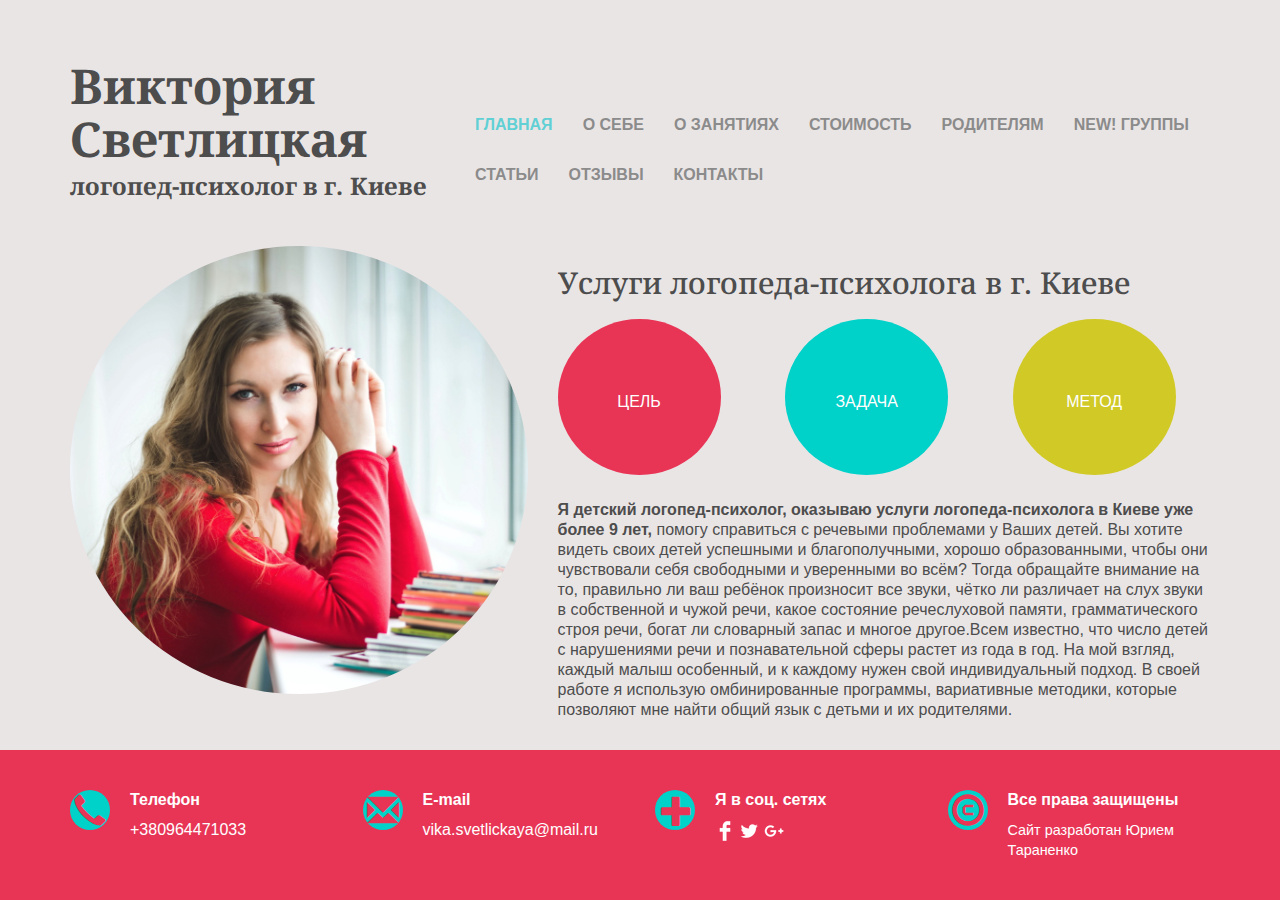
<file: logopedplus_html/index.html>
<!DOCTYPE html>
<html lang="ru">
<head>
	<meta charset="UTF-8">
	<meta name="viewport" content="width=device-width, initial-scale=1.0">
	<title>Логопед-психолог в г. Киеве Светлицкая Виктория Сергеевна</title>
	<link href="css/bootstrap.min.css" rel="stylesheet">
	<link href="css/jquery.bxslider.css" rel="stylesheet">
	<link href='https://fonts.googleapis.com/css?family=Noto+Serif:400,700&subset=cyrillic,cyrillic-ext' rel='stylesheet' type='text/css'>
    <link href="style.css" rel="stylesheet">
</head>
<body>
	<div id="bg-wrapper">
		<div class="head-and-content">
			<div class="container">
				<div class="row" id="header">
					<div class="col-md-4">
						<h1 class="head-text">Виктория Светлицкая</h1>
						<p class="head-text">логопед-психолог в г.<span id="probel">.</span>Киеве</p>
					</div>
				<div class="col-md-8">
					<ul id="navbar" class="nav navbar-nav">
                		<li class="active"><a href="#">ГЛАВНАЯ</a></li>
               			<li><a href="#">О СЕБЕ</a></li>
                 		<li><a href="#">О ЗАНЯТИЯХ</a></li>
                 		<li><a href="#">СТОИМОСТЬ</a></li>
                 		<li><a href="#">РОДИТЕЛЯМ</a></li>
                 		<li><a href="#">NEW! ГРУППЫ</a></li>
                 		<li><a href="#">СТАТЬИ</a></li>
                 		<li><a href="#">ОТЗЫВЫ</a></li>
                 		<li><a href="#">КОНТАКТЫ</a></li>

            		</ul>
				</div>
			</div>
			<div class="row" id="content">
				<div id="head-foto" class="col-md-5" >
					<img src="images/head-foto.jpg">
				</div>
				<div class="col-md-7">
					<h2>Услуги логопеда-психолога в г. Киеве</h2>
					<a href="#" id="red">
						<div>
							<span>ЦЕЛЬ</span>
						</div>
						</a>
					<a href="#" id="blue">
						<div>
							<span>ЗАДАЧА</span>
						</div>
						</a>
					<a href="#" id="yellow">
						<div>
							<span>МЕТОД</span>
						</div>
						</a>
					<p><strong>Я детский логопед-психолог, оказываю услуги логопеда-психолога в Киеве уже более 9 лет,</strong> помогу справиться с речевыми проблемами у  Ваших детей. Вы хотите видеть своих детей успешными и благополучными, хорошо образованными, чтобы они чувствовали себя свободными и уверенными во всём? Тогда обращайте внимание на то, правильно ли  ваш ребёнок произносит все звуки, чётко ли различает на слух звуки в собственной и чужой речи, какое состояние речеслуховой памяти, грамматического строя речи, богат ли словарный запас и многое другое.Всем известно, что число детей с нарушениями речи и познавательной сферы растет из года в год. На мой взгляд, каждый малыш особенный, и к каждому нужен свой индивидуальный подход. В своей работе я использую омбинированные программы, вариативные методики, которые позволяют мне найти общий язык с детьми и их родителями.</p>
				</div>
			</div>
		</div>
		</div>
		<div id="bg-wrapper-footer">
			<div class="container">
				<div class="row" id="footer">
					<div class="col-md-3">
						<div class="wrapper-glif">
							<span class="glyphicon glyphicon-earphone"></span>
						</div>
						<p>Телефон</p>
						<p>+380964471033</p>
					</div>
					<div class="col-md-3">
						<div class="wrapper-glif">
							<span class="glyphicon glyphicon-envelope"></span>
						</div>
						<p>E-mail</p>
						<p>vika.svetlickaya@mail.ru</p>	
					</div>
					<div class="col-md-3">
						<div class="wrapper-glif plus">
							<span class="glyphicon glyphicon-plus"></span>
						</div>
						<p>Я в соц. сетях</p>
							<div><img src="images/facebook.png" alt="Я  в Фейсбуке">
								<img src="images/twitter.png" alt=" Я в Твиттере">
								<img src="images/google.png" alt=" Я в Гугл +">	
							</div>
					</div>

					<div class="col-md-3 col-xs-12">
						<div class="wrapper-glif">
							<span class="glyphicon glyphicon-copyright-mark"></span>
						</div>
						<p>Все права защищены</p>
						<a href="http://site4you.kiev.ua">Сайт разработан Юрием Тараненко</a>
					</div>
				</div>
			</div>
		</div>
	</div>
	<script src="js/jquery-1.11.3.min.js"></script>
	<script src="js/jquery.bxslider.min.js"></script>
    <script src="js/bootstrap.min.js"></script>
    <script src="js/myjs.js"></script>	
</body>
</html>
</file>
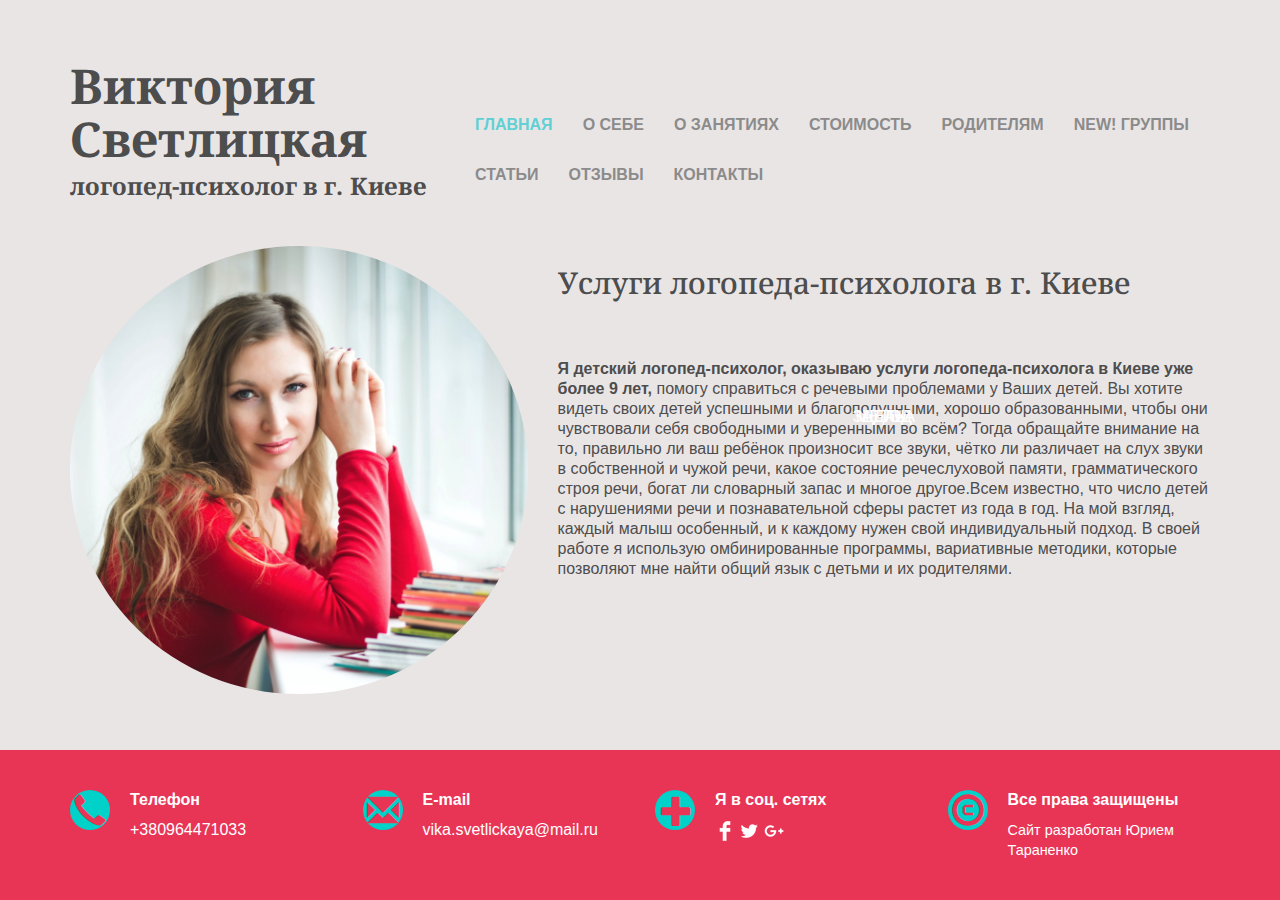
<file: wp-content/themes/logoped/index.html>
<!DOCTYPE html>
<html lang="ru">
<head>
	<meta charset="UTF-8">
	<title>Логопед-психолог в г. Киеве Светлицкая Виктория Сергеевна</title>
	<link href="css/bootstrap.min.css" rel="stylesheet">
	<link href="css/jquery.bxslider.css" rel="stylesheet">
	<link href='https://fonts.googleapis.com/css?family=Noto+Serif:400,700&subset=cyrillic,cyrillic-ext' rel='stylesheet' type='text/css'>
    <link href="style.css" rel="stylesheet">
</head>
<body>
	<div id="bg-wrapper">
		<div class="head-and-content">
			<div class="container">
				<div class="row" id="header">
					<div class="col-md-4">
						<h1 class="head-text">Виктория Светлицкая</h1>
						<p class="head-text">логопед-психолог в г.<span id="probel">.</span>Киеве</p>
					</div>
				<div class="col-md-8">
					<ul id="navbar" class="nav navbar-nav">
                		<li class="active"><a href="#">ГЛАВНАЯ</a></li>
               			<li><a href="#">О СЕБЕ</a></li>
                 		<li><a href="#">О ЗАНЯТИЯХ</a></li>
                 		<li><a href="#">СТОИМОСТЬ</a></li>
                 		<li><a href="#">РОДИТЕЛЯМ</a></li>
                 		<li><a href="#">NEW! ГРУППЫ</a></li>
                 		<li><a href="#">СТАТЬИ</a></li>
                 		<li><a href="#">ОТЗЫВЫ</a></li>
                 		<li><a href="#">КОНТАКТЫ</a></li>

            		</ul>
				</div>
			</div>
			<div class="row" id="content">
				<div id="head-foto" class="col-md-5" >
					<img src="images/head-foto.jpg">
				</div>
				<div class="col-md-7">
					<h2>Услуги логопеда-психолога в г. Киеве</h2>
					<a href="#" id="red">
						<div>
							<span>ЦЕЛЬ</span>
						</div>
						</a>
					<a href="#" id="blue">
						<div>
							<span>ЗАДАЧА</span>
						</div>
						</a>
					<a href="#" id="yellow">
						<div>
							<span>МЕТОД</span>
						</div>
						</a>
					<p><strong>Я детский логопед-психолог, оказываю услуги логопеда-психолога в Киеве уже более 9 лет,</strong> помогу справиться с речевыми проблемами у  Ваших детей. Вы хотите видеть своих детей успешными и благополучными, хорошо образованными, чтобы они чувствовали себя свободными и уверенными во всём? Тогда обращайте внимание на то, правильно ли  ваш ребёнок произносит все звуки, чётко ли различает на слух звуки в собственной и чужой речи, какое состояние речеслуховой памяти, грамматического строя речи, богат ли словарный запас и многое другое.Всем известно, что число детей с нарушениями речи и познавательной сферы растет из года в год. На мой взгляд, каждый малыш особенный, и к каждому нужен свой индивидуальный подход. В своей работе я использую омбинированные программы, вариативные методики, которые позволяют мне найти общий язык с детьми и их родителями.</p>
				</div>
			</div>
		</div>
		</div>
		<div id="bg-wrapper-footer">
			<div class="container">
				<div class="row" id="footer">
					<div class="col-md-3">
						<div class="wrapper-glif">
							<span class="glyphicon glyphicon-earphone"></span>
						</div>
						<p>Телефон</p>
						<p>+380964471033</p>
					</div>
					<div class="col-md-3">
						<div class="wrapper-glif">
							<span class="glyphicon glyphicon-envelope"></span>
						</div>
						<p>E-mail</p>
						<p>vika.svetlickaya@mail.ru</p>	
					</div>
					<div class="col-md-3">
						<div class="wrapper-glif plus">
							<span class="glyphicon glyphicon-plus"></span>
						</div>
						<p>Я в соц. сетях</p>
							<div><img src="images/facebook.png" alt="Я  в Фейсбуке">
								<img src="images/twitter.png" alt=" Я в Твиттере">
								<img src="images/google.png" alt=" Я в Гугл +">	
							</div>
					</div>

					<div class="col-md-3 col-xs-12">
						<div class="wrapper-glif">
							<span class="glyphicon glyphicon-copyright-mark"></span>
						</div>
						<p>Все права защищены</p>
						<a href="http://site4you.kiev.ua">Сайт разработан Юрием Тараненко</a>
					</div>
				</div>
			</div>
		</div>
	</div>
	<script src="js/jquery-1.11.3.min.js"></script>
	<script src="js/jquery.bxslider.min.js"></script>
    <script src="js/bootstrap.min.js"></script>
    <script src="js/myjs.js"></script>	
</body>
</html>
</file>
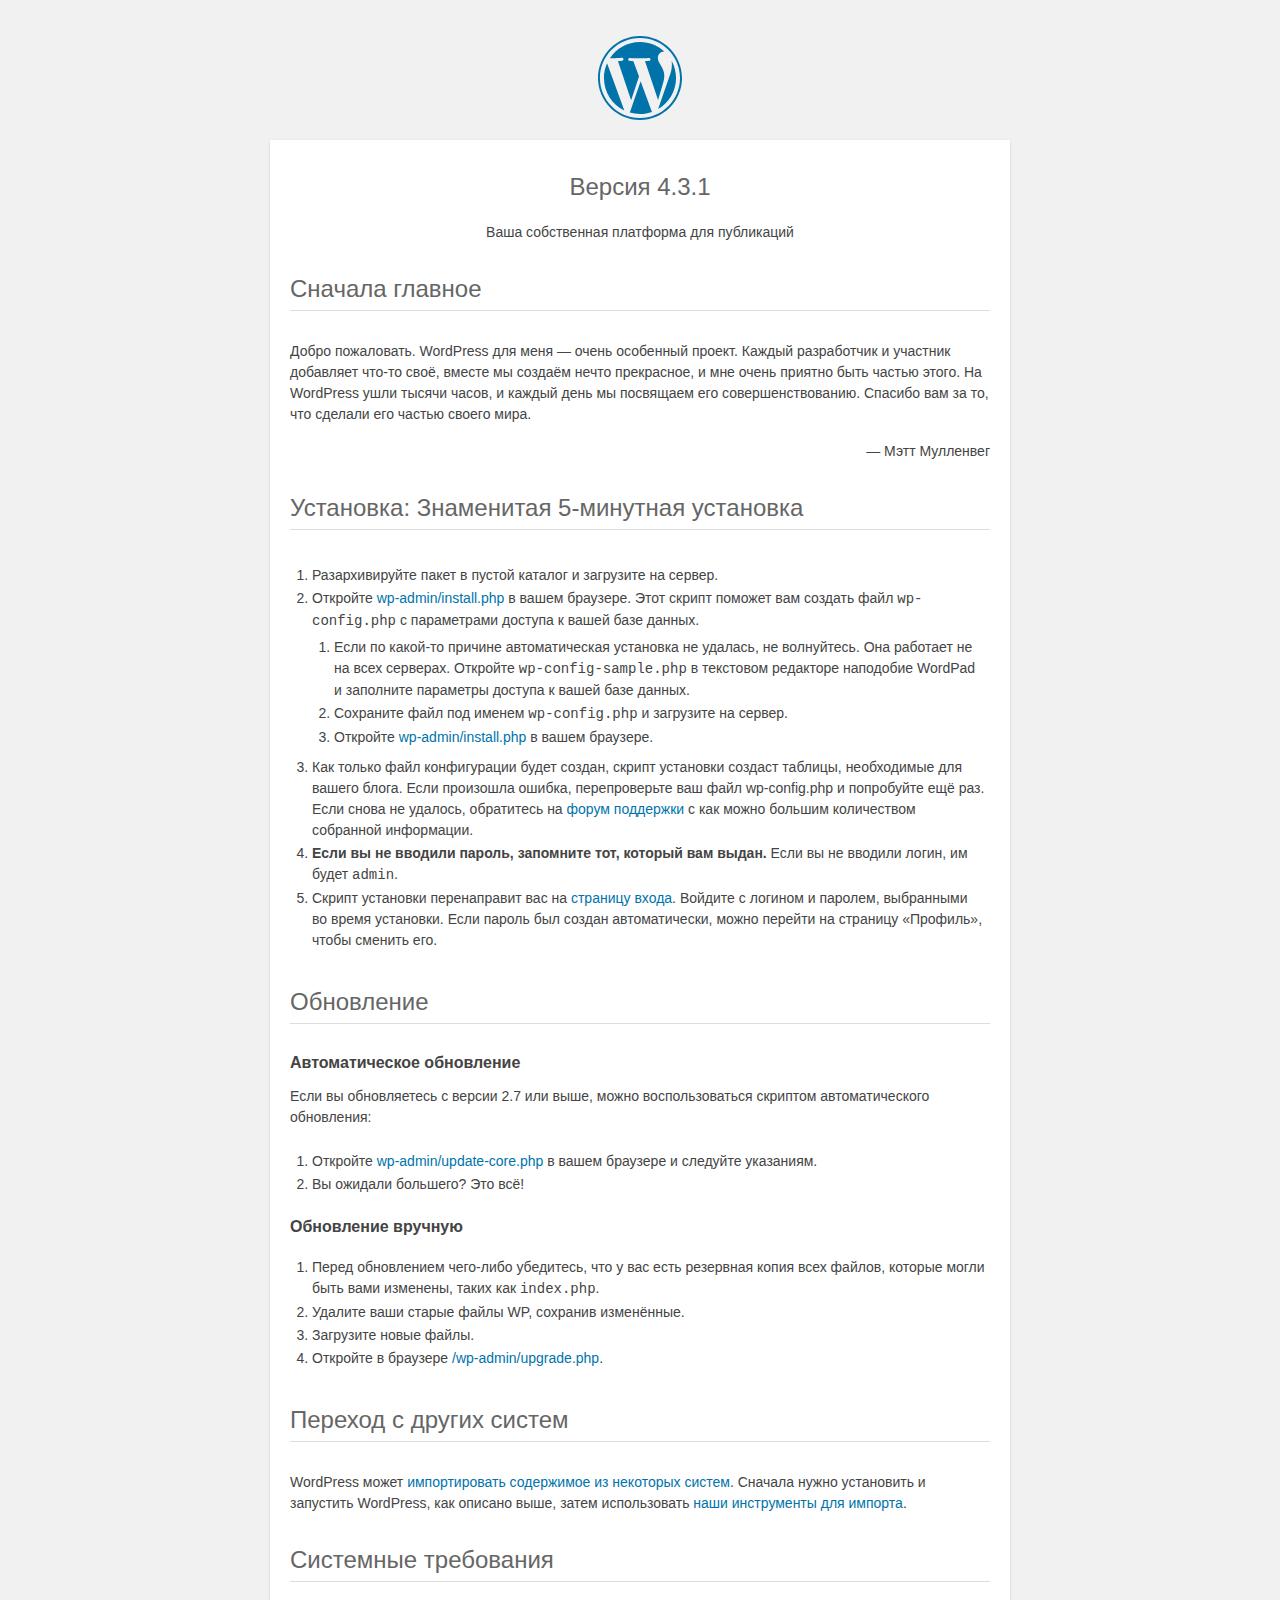
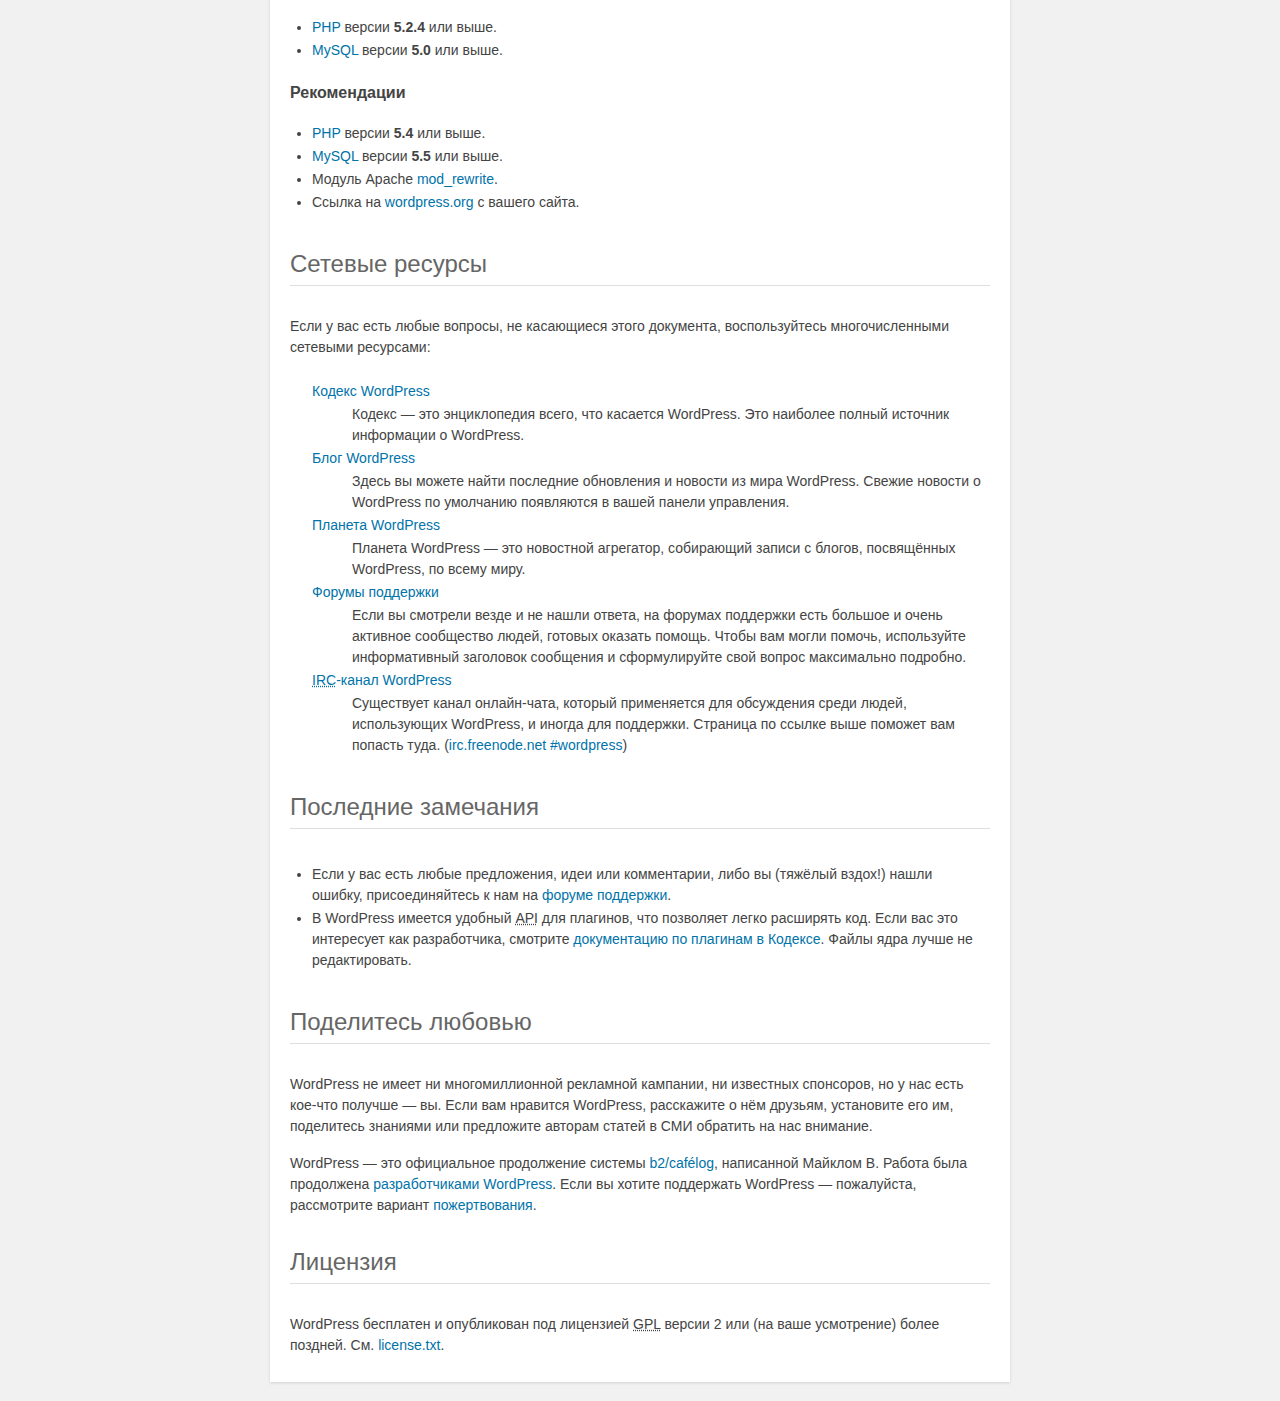
<file: readme.html>
<!DOCTYPE html PUBLIC "-//W3C//DTD XHTML 1.0 Strict//EN" "http://www.w3.org/TR/xhtml1/DTD/xhtml1-strict.dtd">
<html xmlns="http://www.w3.org/1999/xhtml">
<head>
	<meta name="viewport" content="width=device-width" />
	<meta http-equiv="Content-Type" content="text/html; charset=utf-8" />
	<title>WordPress &#8250; ReadMe</title>
	<link rel="stylesheet" href="wp-admin/css/install.css?ver=20100228" type="text/css" />
</head>
<body>
<h1 id="logo">
	<a href="https://wordpress.org/"><img alt="WordPress" src="wp-admin/images/wordpress-logo.png" /></a>
	<br /> Версия 4.3.1
</h1>
<p style="text-align: center">Ваша собственная платформа для публикаций</p>

<h1>Сначала главное</h1>
<p>Добро пожаловать. WordPress для меня &#8212; очень особенный проект. Каждый разработчик и участник добавляет что-то своё, вместе мы создаём нечто прекрасное, и мне очень приятно быть частью этого. На WordPress ушли тысячи часов, и каждый день мы посвящаем его совершенствованию. Спасибо вам за то, что сделали его частью своего мира.</p>
<p style="text-align: right">&#8212; Мэтт Мулленвег</p>

<h1>Установка: Знаменитая 5-минутная установка</h1>
<ol>
	<li>Разархивируйте пакет в пустой каталог и загрузите на сервер.</li>
	<li>Откройте <span class="file"><a href="wp-admin/install.php">wp-admin/install.php</a></span> в вашем браузере. Этот скрипт поможет вам создать файл <code>wp-config.php</code> с параметрами доступа к вашей базе данных.
		<ol>
			<li>Если по какой-то причине автоматическая установка не удалась, не волнуйтесь. Она работает не на всех серверах. Откройте <code>wp-config-sample.php</code> в текстовом редакторе наподобие WordPad и заполните параметры доступа к вашей базе данных.</li>
			<li>Сохраните файл под именем <code>wp-config.php</code> и загрузите на сервер.</li>
			<li>Откройте <span class="file"><a href="wp-admin/install.php">wp-admin/install.php</a></span> в вашем браузере.</li>
		</ol>
	</li>
	<li>Как только файл конфигурации будет создан, скрипт установки создаст таблицы, необходимые для вашего блога. Если произошла ошибка, перепроверьте ваш файл <span class="file">wp-config.php</span> и попробуйте ещё раз. Если снова не удалось, обратитесь на <a href="http://ru.forums.wordpress.org/">форум поддержки</a> с как можно большим количеством собранной информации.</li>
	<li><strong>Если вы не вводили пароль, запомните тот, который вам выдан.</strong> Если вы не вводили логин, им будет <code>admin</code>.</li>
	<li> Скрипт установки перенаправит вас на <a href="wp-login.php">страницу входа</a>. Войдите с логином и паролем, выбранными во время установки. Если пароль был создан автоматически, можно перейти на страницу &laquo;Профиль&raquo;, чтобы сменить его.</li>
</ol>

<h1>Обновление</h1>
<h2>Автоматическое обновление</h2>
<p>Если вы обновляетесь с версии 2.7 или выше, можно воспользоваться скриптом автоматического обновления:</p>
<ol>
	<li>Откройте <span class="file"><a href="wp-admin/update-core.php">wp-admin/update-core.php</a></span> в вашем браузере и следуйте указаниям.</li>
	<li>Вы ожидали большего? Это всё!</li>
</ol>

<h2>Обновление вручную</h2>
<ol>
	<li>Перед обновлением чего-либо убедитесь, что у вас есть резервная копия всех файлов, которые могли быть вами изменены, таких как <code>index.php</code>.</li>
	<li>Удалите ваши старые файлы WP, сохранив изменённые.</li>
	<li>Загрузите новые файлы.</li>
	<li>Откройте в браузере <span class="file"><a href="wp-admin/upgrade.php">/wp-admin/upgrade.php</a>.</span></li>
</ol>

<h1>Переход с других систем</h1>
<p>WordPress может <a href="http://codex.wordpress.org/Importing_Content">импортировать содержимое из некоторых систем</a>. Сначала нужно установить и запустить WordPress, как описано выше, затем использовать <a href="wp-admin/import.php" title="Импорт в WordPress">наши инструменты для импорта</a>.</p>

<h1>Системные требования</h1>
<ul>
	<li><a href="http://php.net/">PHP</a> версии <strong>5.2.4</strong> или выше.</li>
	<li><a href="http://www.mysql.com/">MySQL</a> версии <strong>5.0</strong> или выше.</li>
</ul>

<h2>Рекомендации</h2>
<ul>
	<li><a href="http://php.net/">PHP</a> версии <strong>5.4</strong> или выше.</li>
	<li><a href="http://www.mysql.com/">MySQL</a> версии <strong>5.5</strong> или выше.</li>
	<li>Модуль Apache <a href="http://httpd.apache.org/docs/2.2/mod/mod_rewrite.html">mod_rewrite</a>.</li>
	<li>Ссылка на <a href="https://wordpress.org/">wordpress.org</a> c вашего сайта.</li>
</ul>

<h1>Сетевые ресурсы</h1>
<p>Если у вас есть любые вопросы, не касающиеся этого документа, воспользуйтесь многочисленными сетевыми ресурсами:</p>
<dl>
	<dt><a href="http://codex.wordpress.org/Заглавная_страница">Кодекс WordPress</a></dt>
		<dd>Кодекс &#8212; это энциклопедия всего, что касается WordPress. Это наиболее полный источник информации о WordPress.</dd>
	<dt><a href="https://wordpress.org/news/">Блог WordPress</a></dt>
		<dd>Здесь вы можете найти последние обновления и новости из мира WordPress. Свежие новости о WordPress по умолчанию появляются в вашей панели управления.</dd>
	<dt><a href="https://planet.wordpress.org/">Планета WordPress </a></dt>
		<dd>Планета WordPress &#8212; это новостной агрегатор, собирающий записи с блогов, посвящённых WordPress, по всему миру.</dd>
	<dt><a href="http://ru.forums.wordpress.org/">Форумы поддержки</a></dt>
		<dd>Если вы смотрели везде и не нашли ответа, на форумах поддержки есть большое и очень активное сообщество людей, готовых оказать помощь. Чтобы вам могли помочь, используйте информативный заголовок сообщения и сформулируйте свой вопрос максимально подробно.</dd>
	<dt><a href="http://codex.wordpress.org/IRC"><abbr title="Internet Relay Chat">IRC</abbr>-канал WordPress</a></dt>
		<dd>Существует канал онлайн-чата, который применяется для обсуждения среди людей, использующих WordPress, и иногда для поддержки. Страница по ссылке выше поможет вам попасть туда. (<a href="irc://irc.freenode.net/wordpress">irc.freenode.net #wordpress</a>)</dd>
</dl>

<h1>Последние замечания</h1>
<ul>
	<li>Если у вас есть любые предложения, идеи или комментарии, либо вы (тяжёлый вздох!) нашли ошибку, присоединяйтесь к нам на <a href="http://ru.forums.wordpress.org/">форуме поддержки</a>.</li>
	<li>В WordPress имеется удобный <abbr title="application programming interface">API</abbr> для плагинов, что позволяет легко расширять код. Если вас это интересует как разработчика, смотрите <a href="http://codex.wordpress.org/Plugin_API" title="API WordPress для плагинов">документацию по плагинам в Кодексе</a>. Файлы ядра лучше не редактировать.</li>
</ul>

<h1>Поделитесь любовью</h1>
<p>WordPress не имеет ни многомиллионной рекламной кампании, ни известных спонсоров, но у нас есть кое-что получше &#8212; вы. Если вам нравится WordPress, расскажите о нём друзьям, установите его им, поделитесь знаниями или предложите авторам статей в СМИ обратить на нас внимание.</p>

<p>WordPress &#8212; это официальное продолжение системы <a href="http://cafelog.com/">b2/caf&#233;log</a>, написанной Майклом В. Работа была продолжена <a href="https://wordpress.org/about/">разработчиками WordPress</a>. Если вы хотите поддержать WordPress &#8212; пожалуйста, рассмотрите вариант <a href="https://wordpress.org/donate/" title="Пожертвования для WordPress">пожертвования</a>.</p>

<h1>Лицензия</h1>
<p>WordPress бесплатен и опубликован под лицензией <abbr title="GNU General Public License">GPL</abbr> версии 2 или (на ваше усмотрение) более поздней. См. <a href="license.txt">license.txt</a>.</p>

</body>
</html>
</file>
<file: logopedplus_html/style.css>
body {
    margin: 0;
    font-family:Arial,serif,Verdana, Helvetica, sans-serif;
    font-size: 16px;
    line-height: 20px;
    color: #4D4D4D;
    background-color: #EAE5E5;
    height: 100%;
}
#probel{
    color: #EAE5E5;
}
#bg-wrapper, html,body{
    height: 100%;
}
.head-and-content{
    min-height: 100%;
    padding-bottom: 150px;
    
}
#header h1{
    font-size: 3em;
    font-weight: bold;
}
#header p{
    font-size: 1.5em;
    font-weight: bold;
}
.head-text{
    font-family: 'Noto Serif', serif;
}
#navbar li a{
    font-weight: bold;
    color: #8B8B8B;

}
.active>a{
    color: #61D0D4!important;
}
#header>div:first-child{
    margin-top: 40px;
}
#header>div:last-child{
    margin-top: 100px;
}
#navbar>li>a:hover{
    background-color: transparent;
}
#head-foto img{
    border-radius:50%;
    width:100%;
}
#content{
    margin-top: 40px;
}
#content>div:last-child a{
    
    width:25%;
   padding: 12%;
    position: relative;
    display: inline-block;
   border-radius: 50%;
}
a#red:hover {
    background-color: #A3263C;
    transition: background-color 0.4s ease 0s;
}
#red{
    background-color: #E83556;
    margin-right: 60px;
}
#blue{
    background-color: #00d1c9;
    margin-right: 60px;
}
a#blue:hover {
    background-color: #418B8D;
    transition: background-color 0.4s ease 0s;
}
#yellow{
   background-color: #d1c926;
}
a#yellow:hover {
    background-color: #BDB622;
    transition: background-color 0.4s ease 0s;
}
#content>div:last-child a div{
    position: absolute;
    width: 100%;
    left:0;
    text-align: center;
    vertical-align: middle;
    top:47%;

  
    
}
#content>div:last-child h2{
    margin-bottom: 20px;
     font-family: 'Noto Serif', serif;
}
#content>div:last-child a div span{
      text-align: center;
      color:#fff;

}
#content>div:last-child>p{
    margin-top: 20px;
}
#bg-wrapper-footer{
        background-color: #E83556;
        padding: 40px 0;
        margin-top: -150px;

}
.wrapper-glif>span{
    
    
    font-size: 2em;
   
   color:#E83556;
   margin-top: 3px;
   
}
.wrapper-glif{
    width:40px;
    height: 40px;
    border-radius: 50%;
    background-color:#00d1c9;
    float:left;
    margin: 0 20px 20px 0;
    text-align:center;
    vertical-align: middle;
    color:#fff;
}
.plus span{
    margin-left: 3px;
}
#footer div p:nth-child(2){
    font-weight: bold;

}
#footer p{
    color:#fff;
}
#footer a{
    color:#fff;
    text-decoration: none;
    font-size: 0.9em;
}
@media screen and (max-width: 767px) {
   #content>div:last-child a {
    width: 20%;
    padding: 10%;
    }
    #content>div:last-child a div span {
    
    font-size: 0.9em;
    }
    #content>div:last-child a div {
    top: 43%;
    }
}
</file>
<file: wp-content/themes/logoped/style.css>
/*
Theme Name: logoped
Author: Taranenko IURII
Version: 1.0
*/
body {
    margin: 0;
    font-family:Arial,serif,Verdana, Helvetica, sans-serif;
    font-size: 16px;
    line-height: 20px;
    color: #4D4D4D;
    background-color: #EAE5E5;
    height: 100%;
}
a{
    outline: none!important;
}

#probel{
    color: #EAE5E5;
}
#bg-wrapper, html,body{
    height: 100%;
}
.head-and-content{
    min-height: 100%;
    padding-bottom: 150px;
    
}
#header h1{
    font-size: 3em;
    font-weight: bold;
}
#header p{
    font-size: 1.5em;
    font-weight: bold;
}
.head-text{
    font-family: 'Noto Serif', serif;
}
#navbar li a{
    font-weight: bold;
    color: #8B8B8B;

}
#navbar li a:hover{
    color:#61D0D4;
}
#navbar li a:active{
    background-color: #EAE5E5;
}
.active>a{
    color: #61D0D4!important;
}
#header>div:first-child{
    margin-top: 40px;
}
#header>div:last-child{
    margin-top: 100px;
}
#navbar>li>a:hover{
    background-color: transparent;
}
#head-foto img{
    border-radius:50%;
    width:100%;
}
#content{
    margin-top: 40px;
}
#content>div.head-page:last-child a{
    
    width:25%;
   padding: 12%;
    position: relative;
    display: inline-block;
   border-radius: 50%;
}
a#red:hover {
    background-color: #A3263C;
    transition: background-color 0.4s ease 0s;
}
#red{
    background-color: #E83556;
    margin-right: 60px;
}
#blue{
    background-color: #00d1c9;
    margin-right: 60px;
}
a#blue:hover {
    background-color: #418B8D;
    transition: background-color 0.4s ease 0s;
}
#yellow{
   background-color: #d1c926;
}
a#yellow:hover {
    background-color: #BDB622;
    transition: background-color 0.4s ease 0s;
}
#content>div:last-child a div{
    position: absolute;
    width: 100%;
    left:0;
    text-align: center;
    vertical-align: middle;
    top:47%;

  
    
}
#content>div:last-child h2{
    margin-bottom: 20px;
     font-family: 'Noto Serif', serif;
}
.h2-center{
    text-align: center;
    color:#f06;
}
#content>div:last-child a div span{
      text-align: center;
      color:#fff;

}
#content>div:last-child>p{
    margin-top: 20px;
}
#content{
    margin-bottom: 40px;
}
#bg-wrapper-footer{
        background-color: #E83556;
        padding: 40px 0;
        margin-top: -150px;

}
.wrapper-glif>span{
    
    
    font-size: 2em;
   
   color:#E83556;
   margin-top: 3px;
   
}
.wrapper-glif{
    width:40px;
    height: 40px;
    border-radius: 50%;
    background-color:#00d1c9;
    float:left;
    margin: 0 20px 20px 0;
    text-align:center;
    vertical-align: middle;
    color:#fff;
}
.plus span{
    margin-left: 3px;
}
#footer div p:nth-child(2){
    font-weight: bold;

}
#footer p{
    color:#fff;
}
#footer a{
    color:#fff;
    text-decoration: none;
    font-size: 0.9em;
}
.circle{
    border-radius: 50%;
}
.css_form_link, form>div.css_form_textfieldspace:nth-child(3),div.css_guestbook_font_color>div.css_form_successmessage,.css_post_header4{
    display:none;
}
.css_post_header1{
    font-size: 18px!important;
    color:#ff0066;
}
.css_post_message,.css_form_text,.css_form_messagefield{
    font-size: 16px!important;
}
@media screen and (max-width: 767px) {
   #content>div.head-page:last-child a {
    width: 20%;
    padding: 10%;
    }
    #content>div.head-page:last-child a div span {
    
    font-size: 0.9em;
    }
    #content>div:last-child a div {
    top: 41%;
    }
}
</file>
<file: wp-admin/css/install.css>
html {
	background: #f1f1f1;
	margin: 0 20px;
}

body {
	background: #fff;
	color: #444;
	font-family: "Open Sans", sans-serif;
	margin: 140px auto 25px;
	padding: 20px 20px 10px 20px;
	max-width: 700px;
	-webkit-font-smoothing: subpixel-antialiased;
	-webkit-box-shadow: 0 1px 3px rgba(0,0,0,0.13);
	box-shadow: 0 1px 3px rgba(0,0,0,0.13);
}

a {
	color: #0073aa;
	text-decoration: none;
}

a:hover {
	color: #00a0d2;
}

h1 {
	border-bottom: 1px solid #dedede;
	clear: both;
	color: #666;
	font-size: 24px;
	margin: 30px 0;
	padding: 0;
	padding-bottom: 7px;
	font-weight: normal;
}

h2 {
	font-size: 16px;
}

p, li, dd, dt {
	padding-bottom: 2px;
	font-size: 14px;
	line-height: 1.5;
}

code, .code {
	font-family: Consolas, Monaco, monospace;
}

ul, ol, dl {
	padding: 5px 5px 5px 22px;
}

a img {
	border:0
}
abbr {
	border: 0;
	font-variant: normal;
}

label {
	cursor: pointer;
}

#logo {
	margin: 6px 0 14px 0;
	border-bottom: none;
	text-align:center
}
#logo a {
	background-image: url(../images/w-logo-blue.png?ver=20131202);
	background-image: none, url(../images/wordpress-logo.svg?ver=20131107);
	-webkit-background-size: 84px;
	background-size: 84px;
	background-position: center top;
	background-repeat: no-repeat;
	color: #999;
	height: 84px;
	font-size: 20px;
	font-weight: normal;
	line-height: 1.3em;
	margin: -130px auto 25px;
	padding: 0;
	text-decoration: none;
	width: 84px;
	text-indent: -9999px;
	outline: none;
	overflow: hidden;
	display: block;
}
.step {
	margin: 20px 0 15px;
}
.step, th {
	text-align: left;
	padding: 0;
}
.language-chooser.wp-core-ui .step .button.button-large {
	height: 36px;
	vertical-align: middle;
	font-size: 14px;
}
textarea {
	border: 1px solid #dfdfdf;
	font-family: "Open Sans", sans-serif;
	width: 100%;
	-webkit-box-sizing: border-box;
	-moz-box-sizing: border-box;
	box-sizing: border-box;
}

.form-table {
	border-collapse: collapse;
	margin-top: 1em;
	width: 100%;
}

.form-table td {
	margin-bottom: 9px;
	padding: 10px 20px 10px 0;
	font-size: 14px;
	vertical-align: top
}

.form-table th {
	font-size: 14px;
	text-align: left;
	padding: 10px 20px 10px 0;
	width: 140px;
	vertical-align: top;
}

.form-table code {
	line-height: 18px;
	font-size: 14px;
}

.form-table p {
	margin: 4px 0 0 0;
	font-size: 11px;
}

.form-table input {
	line-height: 20px;
	font-size: 15px;
	padding: 3px 5px;
	border: 1px solid #ddd;
	-webkit-box-shadow: inset 0 1px 2px rgba(0,0,0,0.07);
	box-shadow: inset 0 1px 2px rgba(0,0,0,0.07);
}

input,
submit {
	font-family: "Open Sans", sans-serif;
}

.form-table input[type=text],
.form-table input[type=email],
.form-table input[type=url],
.form-table input[type=password] {
	width: 206px;
}

.form-table th p {
	font-weight: normal;
}

.form-table.install-success td {
	vertical-align: middle;
	padding: 16px 20px 16px 0;
}

.form-table.install-success td p {
	margin: 0;
	font-size: 14px;
}

.form-table.install-success td code {
	margin: 0;
	font-size: 18px;
}

#error-page {
	margin-top: 50px;
}

#error-page p {
	font-size: 14px;
	line-height: 18px;
	margin: 25px 0 20px;
}

#error-page code, .code {
	font-family: Consolas, Monaco, monospace;
}

.wp-hide-pw > .dashicons {
	line-height: inherit;
}

#pass-strength-result {
	background-color: #eee;
	border: 1px solid #ddd;
	color: #23282d;
	margin: -2px 5px 5px 0px;
	padding: 3px 5px;
	text-align: center;
	width: 218px;
	-webkit-box-sizing: border-box;
	-moz-box-sizing: border-box;
	box-sizing: border-box;
	opacity: 0;
}

#pass-strength-result.short {
	background-color: #f1adad;
	border-color: #e35b5b;
	opacity: 1;
}

#pass-strength-result.bad {
	background-color: #fbc5a9;
	border-color: #f78b53;
	opacity: 1;
}

#pass-strength-result.good {
	background-color: #ffe399;
	border-color: #ffc733;
	opacity: 1;
}

#pass-strength-result.strong {
	background-color: #c1e1b9;
	border-color: #83c373;
	opacity: 1;
}

#pass1.short, #pass1-text.short {
	border-color: #e35b5b;
}

#pass1.bad, #pass1-text.bad {
	border-color: #f78b53;
}

#pass1.good, #pass1-text.good {
	border-color: #ffc733;
}

#pass1.strong, #pass1-text.strong {
	border-color: #83c373;
}

.pw-weak {
	display: none;
}

.message {
	border: 1px solid #c00;
	padding: 0.5em 0.7em;
	margin: 5px 0 15px;
	background-color: #ffebe8;
}

/* rtl:ignore */
#dbname,
#uname,
#pwd,
#dbhost,
#prefix,
#user_login,
#admin_email,
#pass1,
#pass2 {
	direction: ltr;
}

#pass1-text,
.show-password #pass1 {
	display: none;
}

.show-password #pass1-text
{
	display: inline-block;
}

.form-table span.description.important {
	font-size: 12px;
}


/* localization */
body.rtl,
.rtl textarea,
.rtl input,
.rtl submit {
	font-family: Tahoma, sans-serif;
}

:lang(he-il) body.rtl,
:lang(he-il) .rtl textarea,
:lang(he-il) .rtl input,
:lang(he-il) .rtl submit {
	font-family: Arial, sans-serif;
}

@media only screen and (max-width: 799px) {
	body {
		margin-top: 115px;
	}
	#logo a {
		margin: -125px auto 30px;
	}
}

@media screen and ( max-width: 782px ) {

	.form-table {
		margin-top: 0;
	}

	.form-table th,
	.form-table td {
		display: block;
		width: auto;
		vertical-align: middle;
	}

	.form-table th {
		padding: 20px 0 0;
	}

	.form-table td {
		padding: 5px 0;
		border: 0;
		margin: 0;
	}

	textarea,
	input {
		font-size: 16px;
	}

	.form-table td input[type="text"],
	.form-table td input[type="email"],
	.form-table td input[type="url"],
	.form-table td input[type="password"],
	.form-table td select,
	.form-table td textarea,
	.form-table span.description {
		width: 100%;
		font-size: 16px;
		line-height: 1.5;
		padding: 7px 10px;
		display: block;
		max-width: none;
		-webkit-box-sizing: border-box;
		-moz-box-sizing: border-box;
		box-sizing: border-box;
	}

}

body.language-chooser {
	max-width: 300px;
}

.language-chooser select {
	padding: 8px;
	width: 100%;
	display: block;
	border: 1px solid #ddd;
	background-color: #fff;
	color: #32373c;
	font-size: 16px;
	font-family: Arial, sans-serif;
	font-weight: normal;
}

.language-chooser p {
	text-align: right;
}

.screen-reader-input,
.screen-reader-text {
	position: absolute;
	margin: -1px;
	padding: 0;
	height: 1px;
	width: 1px;
	overflow: hidden;
	clip: rect(0 0 0 0);
	border: 0;
}

.spinner {
	background: url(../images/spinner.gif) no-repeat;
	-webkit-background-size: 20px 20px;
	background-size: 20px 20px;
	visibility: hidden;
	opacity: 0.7;
	filter: alpha(opacity=70);
	width: 20px;
	height: 20px;
	margin: 2px 5px 0;
}

.step .spinner {
	display: inline-block;
	margin-top: 8px;
	margin-right: 15px;
	vertical-align: top;
}

.button-secondary.hide-if-no-js,
.hide-if-no-js {
	display: none;
}

/**
 * HiDPI Displays
 */
@media print,
  (-webkit-min-device-pixel-ratio: 1.25),
  (min-resolution: 120dpi) {

	.spinner {
		background-image: url(../images/spinner-2x.gif);
	}

}
</file>
